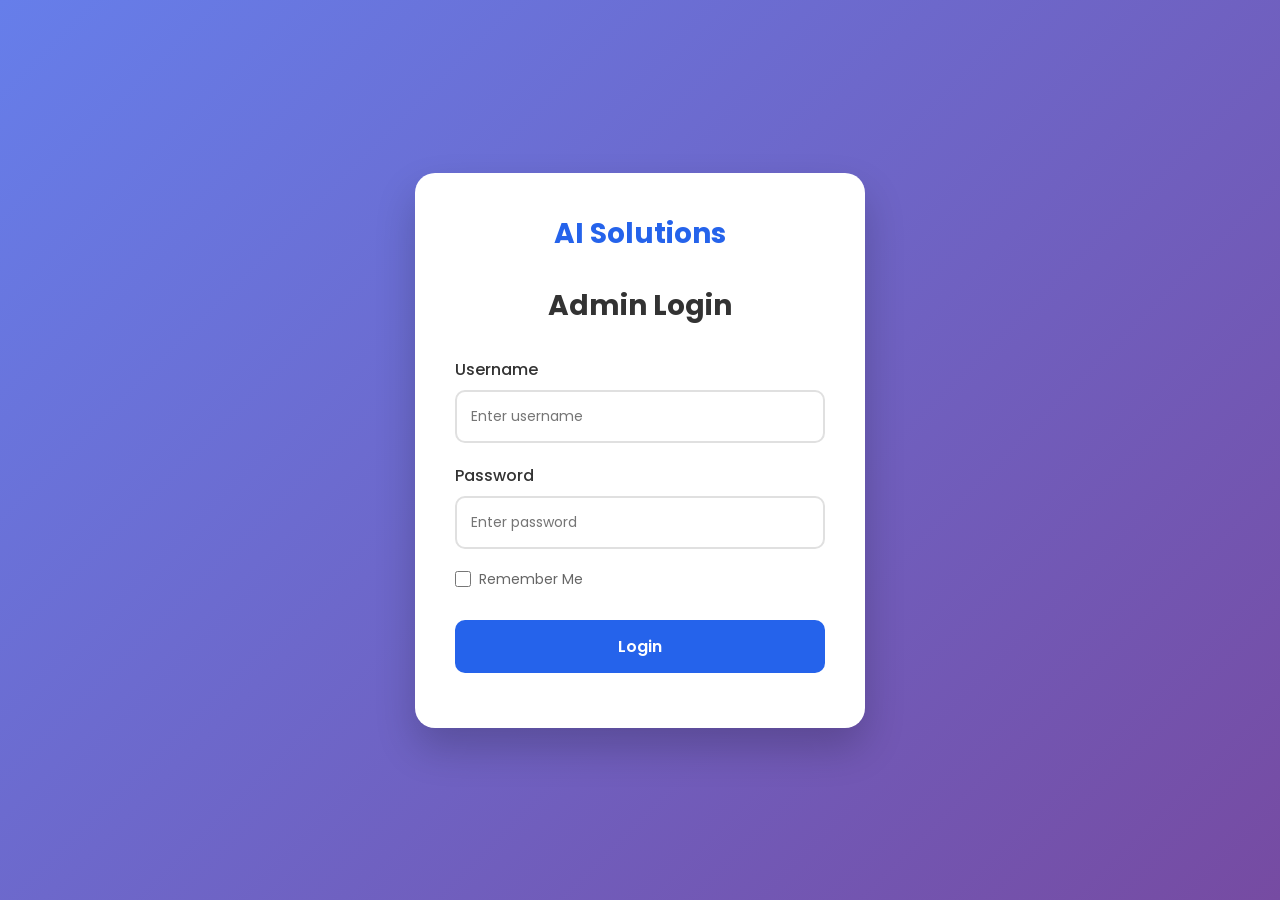
<file: admin.html>
<!DOCTYPE html>
<html lang="en">

<head>
    <meta charset="UTF-8">
    <meta name="viewport" content="width=device-width, initial-scale=1.0">
    <title>Admin Panel - AI Solutions</title>
    <link rel="stylesheet" href="admin_style.css">
    <link href="https://fonts.googleapis.com/css2?family=Poppins:wght@300;400;500;600;700&display=swap" rel="stylesheet">
</head>

<body>

<div class="login-container">
    <div class="logo">AI Solutions</div>
    <h2>Admin Login</h2>
    
    <div class="input-group">
        <label>Username</label>
        <input type="text" id="adminUsername" placeholder="Enter username">
    </div>
    
    <div class="input-group">
        <label>Password</label>
        <input type="password" id="adminPassword" placeholder="Enter password">
    </div>
    
    <div class="options">
        <label class="remember">
            <input type="checkbox" id="rememberMe"> Remember Me
        </label>
    </div>
    
    <button class="login-btn" onclick="login()">Login</button>
    
  
    <div id="loginError" class="error-msg"></div>
</div>

<script src="admin_script.js"></script>

</body>

</html>
</file>
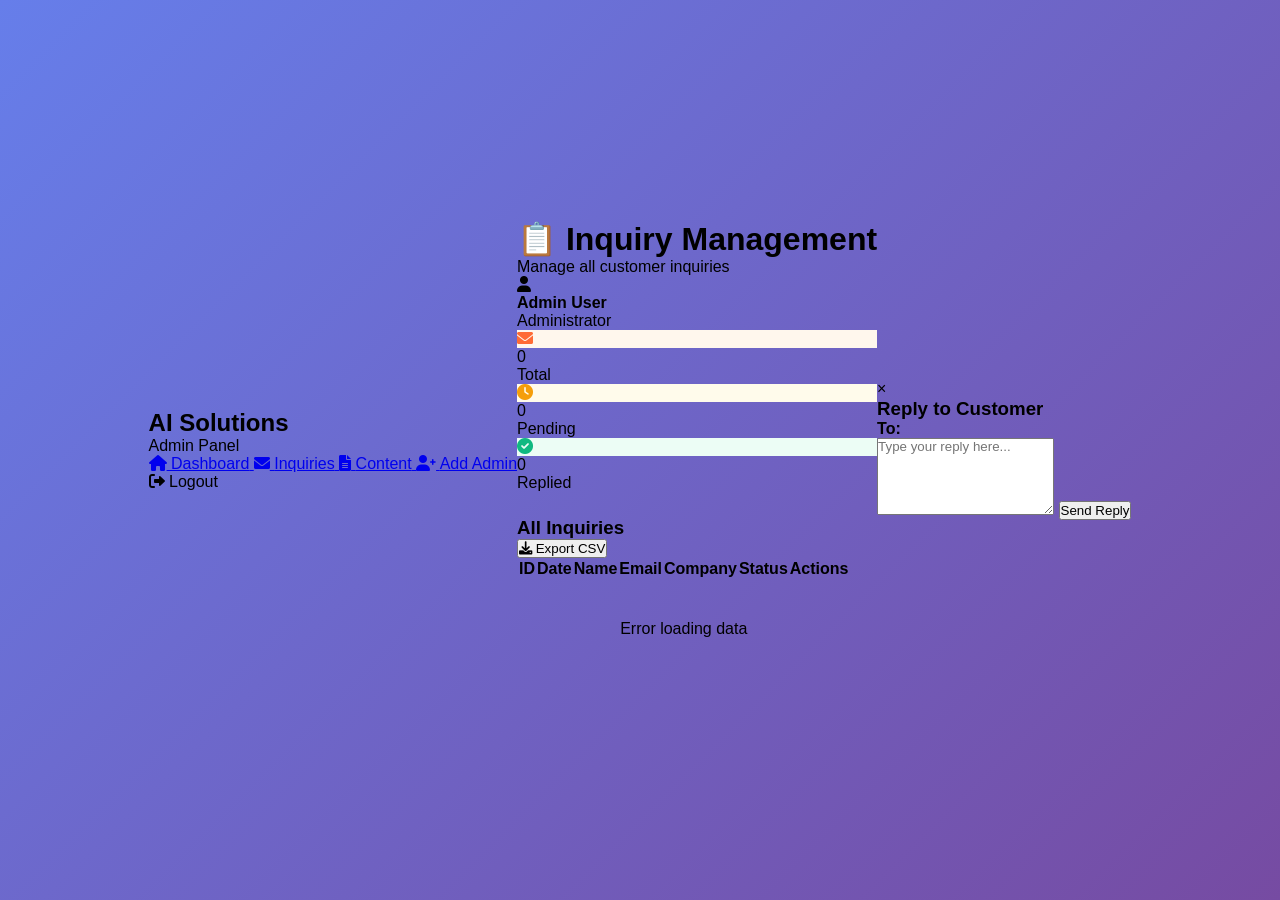
<file: inquiries.html>
<!DOCTYPE html>
<html lang="en">
<head>
    <meta charset="UTF-8">
    <meta name="viewport" content="width=device-width, initial-scale=1.0">
    <title>Inquiries - AI Solutions</title>
    <link href="https://fonts.googleapis.com/css2?family=Inter:wght@300;400;500;600;700;800&display=swap" rel="stylesheet">
    <link rel="stylesheet" href="https://cdnjs.cloudflare.com/ajax/libs/font-awesome/6.0.0-beta3/css/all.min.css">
    <link rel="stylesheet" href="admin_style.css">
</head>
<body>

<!-- SIDEBAR -->
<div class="sidebar">
    <div class="sidebar-header">
        <div>
            <h2>AI Solutions</h2>
            <p>Admin Panel</p>
        </div>
    </div>
    <div class="sidebar-menu">
        <a href="dashboard.html" class="menu-item">
            <i class="fas fa-home"></i>
            <span>Dashboard</span>
        </a>
        <a href="inquiries.html" class="menu-item active">
            <i class="fas fa-envelope"></i>
            <span>Inquiries</span>
        </a>
        <a href="content.html" class="menu-item">
            <i class="fas fa-file-alt"></i>
            <span>Content</span>
        </a>
        <a href="add-admin.html" class="menu-item">
            <i class="fas fa-user-plus"></i>
            <span>Add Admin</span>
        </a>
        <div class="menu-divider"></div>
        <div class="menu-item" onclick="logout()">
            <i class="fas fa-sign-out-alt"></i>
            <span>Logout</span>
        </div>
    </div>
</div>

<!-- MAIN CONTENT -->
<div class="main-content">
    <div class="top-bar">
        <div class="page-title">
            <h1>📋 Inquiry Management</h1>
            <p>Manage all customer inquiries</p>
        </div>
        <div class="user-info">
            <div class="admin-avatar"><i class="fas fa-user"></i></div>
            <div class="admin-details">
                <h4 class="admin-name">Admin User</h4>
                <p>Administrator</p>
            </div>
        </div>
    </div>

    <!-- Stats -->
    <div class="stats-grid" style="margin-bottom:25px;">
        <div class="stat-card">
            <div class="stat-header">
                <div class="stat-icon" style="background:#fff7ed;"><i class="fas fa-envelope" style="color:#ff6b35;"></i></div>
            </div>
            <div class="stat-value" id="totalCount">0</div>
            <div class="stat-label">Total</div>
        </div>
        <div class="stat-card">
            <div class="stat-header">
                <div class="stat-icon" style="background:#fffbeb;"><i class="fas fa-clock" style="color:#f59e0b;"></i></div>
            </div>
            <div class="stat-value" id="pendingCount">0</div>
            <div class="stat-label">Pending</div>
        </div>
        <div class="stat-card">
            <div class="stat-header">
                <div class="stat-icon" style="background:#ecfdf5;"><i class="fas fa-check-circle" style="color:#10b981;"></i></div>
            </div>
            <div class="stat-value" id="repliedCount">0</div>
            <div class="stat-label">Replied</div>
        </div>
    </div>

    <!-- Table -->
    <div class="table-container">
        <div class="table-header">
            <h3>All Inquiries</h3>
            <button class="btn-export" onclick="exportInquiriesCSV()"><i class="fas fa-download"></i> Export CSV</button>
        </div>
        <div style="overflow-x:auto;">
            <table class="data-table">
                <thead>
                    <tr>
                        <th>ID</th>
                        <th>Date</th>
                        <th>Name</th>
                        <th>Email</th>
                        <th>Company</th>
                        <th>Status</th>
                        <th>Actions</th>
                    </tr>
                </thead>
                <tbody id="inquiriesBody">
                    <tr><td colspan="7" style="text-align:center; padding:40px;">Loading...</td></tr>
                </tbody>
            </table>
        </div>
    </div>
</div>

<!-- Reply Modal -->
<div id="replyModal" class="modal">
    <div class="modal-content">
        <span class="close-modal" onclick="closeReplyModal()">&times;</span>
        <h3>Reply to Customer</h3>
        <p><strong>To:</strong> <span id="replyEmail"></span></p>
        <textarea id="replyMessage" rows="5" placeholder="Type your reply here..."></textarea>
        <button class="btn-submit" onclick="sendReply()">Send Reply</button>
    </div>
</div>

<script src="admin_script.js"></script>
<script>
    let allInquiries = [];
    let currentReplyId = null;

    window.onload = function() {
        loadInquiries();
    }

    async function loadInquiries() {
        try {
            const response = await fetch('api/get_inquiries.php');
            const result = await response.json();

            if (result.success && result.data) {
                allInquiries = result.data;
                updateStats();
                renderTable();
            }
        } catch (error) {
            document.getElementById('inquiriesBody').innerHTML = '<tr><td colspan="7" style="text-align:center; padding:40px;">Error loading data</td></tr>';
        }
    }

    function updateStats() {
        const total = allInquiries.length;
        const pending = allInquiries.filter(i => i.status === 'pending').length;
        const replied = allInquiries.filter(i => i.status === 'replied').length;

        document.getElementById('totalCount').innerText = total;
        document.getElementById('pendingCount').innerText = pending;
        document.getElementById('repliedCount').innerText = replied;
    }

    function renderTable() {
        const tbody = document.getElementById('inquiriesBody');

        if (allInquiries.length === 0) {
            tbody.innerHTML = '<tr><td colspan="7" style="text-align:center; padding:40px;">No inquiries yet</td></tr>';
            return;
        }

        tbody.innerHTML = '';
        allInquiries.forEach(inq => {
            const row = tbody.insertRow();
            row.insertCell(0).innerHTML = inq.id;
            row.insertCell(1).innerHTML = inq.submitted_at ? new Date(inq.submitted_at).toLocaleString() : '-';
            row.insertCell(2).innerHTML = inq.full_name || '-';
            row.insertCell(3).innerHTML = inq.email || '-';
            row.insertCell(4).innerHTML = inq.company || '-';
            row.insertCell(5).innerHTML = `<span class="status-badge status-${inq.status || 'pending'}">${inq.status || 'pending'}</span>`;
            row.insertCell(6).innerHTML = `
                <button class="btn-reply" onclick="openReplyModal(${inq.id}, '${inq.email}')">Reply</button>
                <button class="btn-delete" onclick="deleteInquiry(${inq.id})">Delete</button>
            `;
        });
    }

    function openReplyModal(id, email) {
        currentReplyId = id;
        document.getElementById('replyEmail').innerHTML = email;
        document.getElementById('replyModal').style.display = 'flex';
    }

    function closeReplyModal() {
        document.getElementById('replyModal').style.display = 'none';
        document.getElementById('replyMessage').value = '';
    }

    async function sendReply() {
        const message = document.getElementById('replyMessage').value;
        if (!message) { alert("Please enter a reply message"); return; }

        try {
            const response = await fetch('api/reply_inquiry.php', {
                method: 'POST',
                headers: { 'Content-Type': 'application/json' },
                body: JSON.stringify({ id: currentReplyId, message: message })
            });
            const result = await response.json();
            if (result.success) {
                alert('✅ Reply sent successfully!');
                closeReplyModal();
                loadInquiries();
            } else {
                alert('Error: ' + result.message);
            }
        } catch (error) {
            alert('Network error: ' + error.message);
        }
    }

    async function deleteInquiry(id) {
        if (confirm('Are you sure you want to delete this inquiry?')) {
            await fetch('api/delete_inquiry.php', {
                method: 'POST',
                headers: { 'Content-Type': 'application/json' },
                body: JSON.stringify({ id: id })
            });
            loadInquiries();
        }
    }

    function exportInquiriesCSV() {
        if (allInquiries.length === 0) { alert("No data to export"); return; }

        let csv = "ID,Date,Name,Email,Phone,Company,Country,Job Title,Message,Status\n";
        allInquiries.forEach(inq => {
            csv += `"${inq.id}","${inq.submitted_at}","${inq.full_name || ''}","${inq.email || ''}","${inq.phone || ''}","${inq.company || ''}","${inq.country || ''}","${inq.job_title || ''}","${(inq.job_details || '').replace(/"/g, '""')}","${inq.status || 'pending'}"\n`;
        });

        const blob = new Blob([csv], { type: 'text/csv' });
        const url = URL.createObjectURL(blob);
        const a = document.createElement('a');
        a.href = url;
        a.download = `inquiries_${new Date().toISOString().split('T')[0]}.csv`;
        a.click();
        URL.revokeObjectURL(url);
    }
</script>
</body>
</html>
</file>
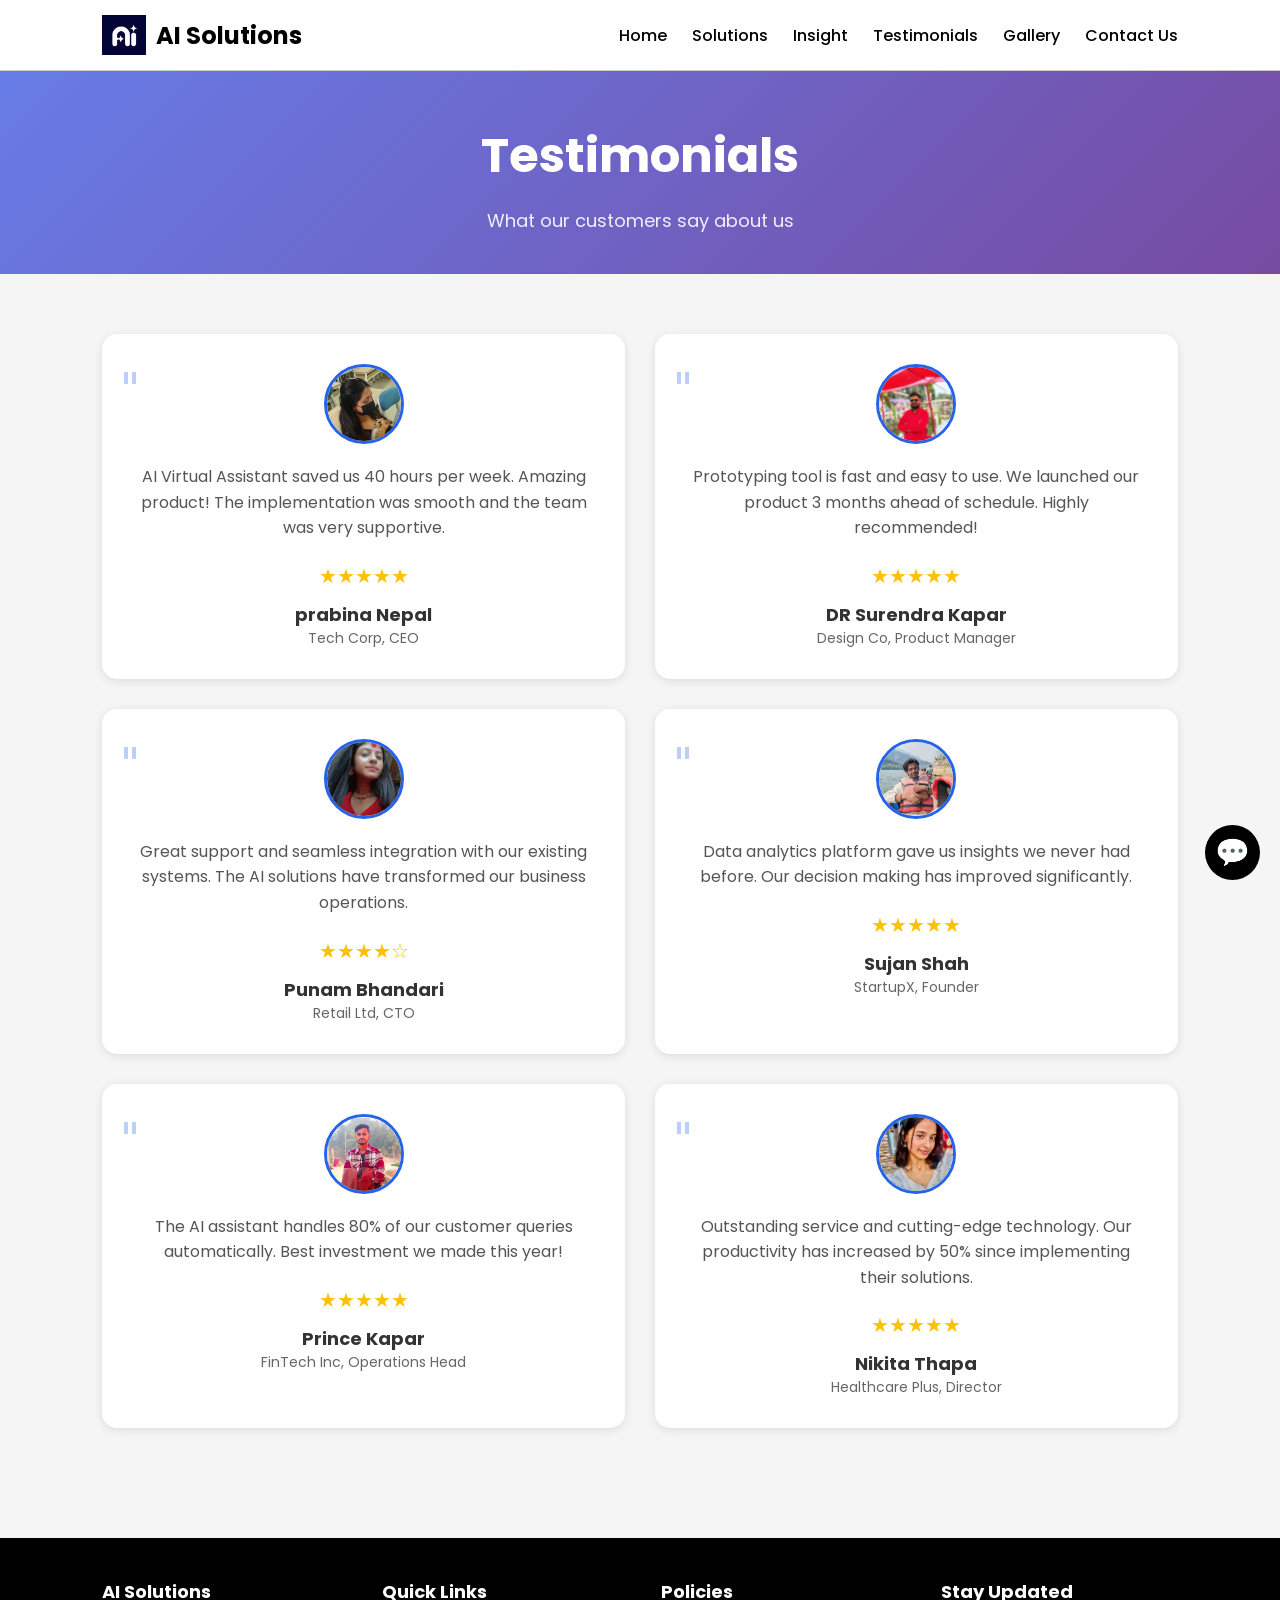
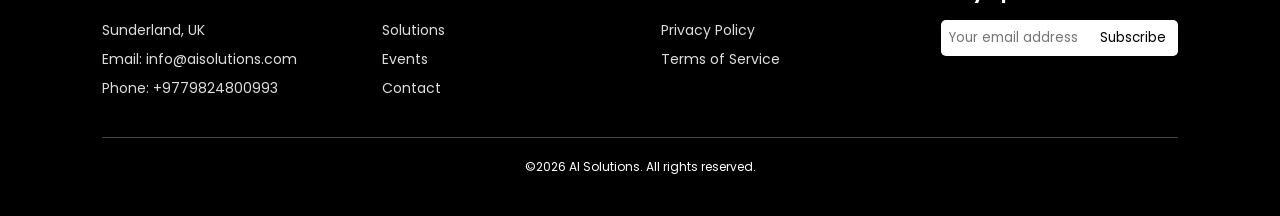
<file: testimonials.html>
<!DOCTYPE html>
<html lang="en">

<head>
    <meta charset="UTF-8">
    <meta name="viewport" content="width=device-width, initial-scale=1.0">
    <title>AI Solutions - Testimonials</title>
    <link rel="stylesheet" href="style.css">
    <link href="https://fonts.googleapis.com/css2?family=Poppins:wght@300;400;500;600;700&display=swap" rel="stylesheet">
</head>

<body>

<nav>
    <div class="logo">
        <img src="images/logo.png" alt="AI Solutions Logo">
        <span>AI Solutions</span>
    </div>
    <ul>
        <li><a href="index.html">Home</a></li>
        <li><a href="solutions.html">Solutions</a></li>
        <li><a href="insight.html">Insight</a></li>
        <li><a href="testimonials.html">Testimonials</a></li>
        <li><a href="gallery.html">Gallery</a></li>
        <li><a href="contact.html">Contact Us</a></li>
    </ul>
</nav>

<section class="page-header">
    <h1>Testimonials</h1>
    <p>What our customers say about us</p>
</section>

<section class="testimonials-page">
    <div class="testimonials-container">
        <!-- Testimonial 1 -->
        <div class="testimonial-card">
            <div class="customer-image">
                <img src="images/feedback.jpeg" alt="prabina Nepal">
            </div>
            <div class="quote-icon">"</div>
            <p class="testimonial-text">AI Virtual Assistant saved us 40 hours per week. Amazing product! The implementation was smooth and the team was very supportive.</p>
            <div class="rating">★★★★★</div>
            <h4>prabina Nepal</h4>
            <p class="company">Tech Corp, CEO</p>
        </div>

        <!-- Testimonial 2 -->
        <div class="testimonial-card">
            <div class="customer-image">
                <img src="images/feedback1.jpeg" alt="DR Surendra Kapar">
            </div>
            <div class="quote-icon">"</div>
            <p class="testimonial-text">Prototyping tool is fast and easy to use. We launched our product 3 months ahead of schedule. Highly recommended!</p>
            <div class="rating">★★★★★</div>
            <h4>DR Surendra Kapar</h4>
            <p class="company">Design Co, Product Manager</p>
        </div>

        <!-- Testimonial 3 -->
        <div class="testimonial-card">
            <div class="customer-image">
                <img src="images/feedback2.jpeg" alt="Punam Bhandari">
            </div>
            <div class="quote-icon">"</div>
            <p class="testimonial-text">Great support and seamless integration with our existing systems. The AI solutions have transformed our business operations.</p>
            <div class="rating">★★★★☆</div>
            <h4>Punam Bhandari</h4>
            <p class="company">Retail Ltd, CTO</p>
        </div>

        <!-- Testimonial 4 -->
        <div class="testimonial-card">
            <div class="customer-image">
                <img src="images/feedback3.jpeg" alt="Sujan Shah">
            </div>
            <div class="quote-icon">"</div>
            <p class="testimonial-text">Data analytics platform gave us insights we never had before. Our decision making has improved significantly.</p>
            <div class="rating">★★★★★</div>
            <h4>Sujan Shah</h4>
            <p class="company">StartupX, Founder</p>
        </div>

        <!-- Testimonial 5 -->
        <div class="testimonial-card">
            <div class="customer-image">
                <img src="images/feedback4.jpeg" alt="Prince Kapar">
            </div>
            <div class="quote-icon">"</div>
            <p class="testimonial-text">The AI assistant handles 80% of our customer queries automatically. Best investment we made this year!</p>
            <div class="rating">★★★★★</div>
            <h4>Prince Kapar</h4>
            <p class="company">FinTech Inc, Operations Head</p>
        </div>

        <!-- Testimonial 6 -->
        <div class="testimonial-card">
            <div class="customer-image">
                <img src="images/image5.jpg" alt="Nikita Thapa">
            </div>
            <div class="quote-icon">"</div>
            <p class="testimonial-text">Outstanding service and cutting-edge technology. Our productivity has increased by 50% since implementing their solutions.</p>
            <div class="rating">★★★★★</div>
            <h4>Nikita Thapa</h4>
            <p class="company">Healthcare Plus, Director</p>
        </div>
    </div>
</section>

<!-- CHATBOT ICON -->
<div class="chatbot-icon" id="chatbotIcon">
    <div class="chat-icon">💬</div>
</div>

<!-- CHATBOT WINDOW -->
<div class="chatbot" id="chatbotWindow">
    <div class="chat-header">
        🤖 AI Assistant
        <span class="close-chat" id="closeChat">&times;</span>
    </div>
    <div class="chat-body" id="chatBody">
        <div class="bot-msg">Hi 👋</div>
        <div class="bot-msg">How can I help you today?</div>
    </div>
    <div class="chat-footer">
        <input type="text" id="chatInput" placeholder="Type your message...">
        <button id="sendBtn">➤</button>
    </div>
</div>

<footer>
    <div class="footer-container">
        <div class="footer-box">
            <h3>AI Solutions</h3>
            <p>Sunderland, UK</p>
            <p>Email: info@aisolutions.com</p>
            <p>Phone: +9779824800993</p>
        </div>
        <div class="footer-box">
            <h3>Quick Links</h3>
            <a href="solutions.html">Solutions</a>
            <a href="gallery.html">Events</a>
            <a href="contact.html">Contact</a>
        </div>
        <div class="footer-box">
            <h3>Policies</h3>
            <a href="#">Privacy Policy</a>
            <a href="#">Terms of Service</a>
        </div>
        <div class="footer-box">
            <h3>Stay Updated</h3>
            <div class="subscribe">
                <input type="email" id="subscribeEmail" placeholder="Your email address">
                <button onclick="alert('Subscribed!')">Subscribe</button>
            </div>
        </div>
    </div>
    <div class="copyright">©2026 AI Solutions. All rights reserved.</div>
</footer>

<script src="script.js"></script>

</body>

</html>
</file>
<file: admin_style.css>
* {
    margin: 0;
    padding: 0;
    box-sizing: border-box;
    font-family: 'Poppins', sans-serif;
}

body {
    background: linear-gradient(135deg, #667eea 0%, #764ba2 100%);
    min-height: 100vh;
    display: flex;
    justify-content: center;
    align-items: center;
    padding: 20px;
}

.login-container {
    max-width: 450px;
    width: 100%;
    background: white;
    border-radius: 20px;
    padding: 40px;
    box-shadow: 0 20px 40px rgba(0, 0, 0, 0.2);
    text-align: center;
}

.logo {
    font-size: 28px;
    font-weight: 700;
    color: #2563eb;
    margin-bottom: 30px;
}

.login-container h2 {
    color: #333;
    margin-bottom: 30px;
    font-size: 28px;
}

.input-group {
    text-align: left;
    margin-bottom: 20px;
}

.input-group label {
    display: block;
    margin-bottom: 8px;
    font-weight: 500;
    color: #333;
}

.input-group input {
    width: 100%;
    padding: 14px;
    border: 2px solid #e0e0e0;
    border-radius: 10px;
    font-size: 14px;
    outline: none;
    transition: border 0.3s;
}

.input-group input:focus {
    border-color: #2563eb;
}

.options {
    display: flex;
    justify-content: space-between;
    align-items: center;
    margin-bottom: 30px;
}

.remember {
    display: flex;
    align-items: center;
    gap: 8px;
    color: #666;
    font-size: 14px;
    cursor: pointer;
}

.remember input {
    width: 16px;
    height: 16px;
    cursor: pointer;
}

.forgot {
    color: #2563eb;
    text-decoration: none;
    font-size: 14px;
}

.forgot:hover {
    text-decoration: underline;
}

.login-btn {
    width: 100%;
    padding: 14px;
    background: #2563eb;
    color: white;
    border: none;
    border-radius: 10px;
    font-size: 16px;
    font-weight: 600;
    cursor: pointer;
    transition: background 0.3s;
}

.login-btn:hover {
    background: #1e4db9;
}

.register-link {
    margin-top: 25px;
    color: #666;
    font-size: 14px;
}

.register-link a {
    color: #2563eb;
    text-decoration: none;
    font-weight: 500;
}

.register-link a:hover {
    text-decoration: underline;
}

.error-msg {
    color: #dc2626;
    font-size: 14px;
    margin-top: 15px;
}

@media (max-width: 768px) {
    .login-container {
        margin: 20px;
        padding: 30px 20px;
    }
}
</file>
<file: style.css>
* {
    margin: 0;
    padding: 0;
    box-sizing: border-box;
    font-family: 'Poppins', sans-serif;
}

body {
    background: #f5f5f5;
}

.container {
    max-width: 1200px;
    margin: 0 auto;
    padding: 0 20px;
}




.hero-stats {
    display: flex;
    gap: 60px;
    flex-wrap: wrap;
}

.stat {
    text-align: left;
}

.stat-number {
    display: block;
    font-size: 2rem;
    font-weight: 800;
    color: #17191c;
}

.stat-label {
    font-size: 0.85rem;
    color: #0b0c0f;
}
/* ========== NAVBAR ========== */
nav {
    width: 100%;
    background: white;
    padding: 15px 8%;
    display: flex;
    justify-content: space-between;
    align-items: center;
    border-bottom: 1px solid #ccc;
    position: fixed;
    top: 0;
    z-index: 1000;
}

.logo {
    font-size: 24px;
    font-weight: 700;
    color: black;
}

nav ul {
    display: flex;
    list-style: none;
}

nav ul li {
    margin-left: 25px;
}

nav ul li a {
    text-decoration: none;
    color: black;
    font-weight: 500;
    transition: color 0.3s;
}

nav ul li a:hover {
    color: #2563eb;
}

/* ========== HERO SECTION ========== */
.hero {
    width: 100%;
    min-height: 80vh;
    background: white;
    padding: 120px 8% 60px;
    display: flex;
    justify-content: space-between;
    align-items: center;
}

.hero-text {
    width: 50%;
}

.hero-text h1 {
    font-size: 50px;
    line-height: 65px;
    margin-bottom: 20px;
}

.hero-text p {
    font-size: 18px;
    color: #555;
    margin-bottom: 30px;
}

.hero-buttons button {
    padding: 12px 25px;
    border: none;
    border-radius: 5px;
    cursor: pointer;
    font-size: 16px;
    margin-right: 10px;
    transition: transform 0.3s;
}

.hero-buttons button:hover {
    transform: translateY(-2px);
}

.btn1 {
    background: black;
    color: white;
}

.btn2 {
    background: #ddd;
}

.hero-image {
    width: 40%;
    text-align: center;
}

.hero-image img {
    width: 100%;
    height: 350px;
    object-fit: cover;
    border: 2px solid black;
    border-radius: 10px;
}

.slider-dots {
    margin-top: 15px;
}

.slider-dots span {
    display: inline-block;
    width: 14px;
    height: 14px;
    border: 2px solid black;
    border-radius: 50%;
    margin: 0 5px;
    cursor: pointer;
}

.slider-dots .active {
    background: black;
}

/* ========== FEATURES SECTION ========== */
.features {
    padding: 60px 8%;
    text-align: center;
}

.features h2 {
    font-size: 35px;
    margin-bottom: 40px;
}

.feature-container {
    display: flex;
    justify-content: space-between;
    gap: 20px;
}

.box {
    width: 23%;
    background: white;
    padding: 20px;
    border-radius: 10px;
    box-shadow: 0 2px 10px rgba(0, 0, 0, 0.1);
    transition: transform 0.3s;
}

.box:hover {
    transform: translateY(-5px);
}

.box img {
    width: 100%;
    height: 180px;
    object-fit: cover;
    border-radius: 8px;
    margin-bottom: 15px;
}

.box h3 {
    font-size: 18px;
}

/* ========== LEADING INDUSTRIES SECTION ========== */
.industries {
    padding: 60px 8%;
    background: #f8f9fa;
}

.section-title {
    text-align: center;
    font-size: 36px;
    margin-bottom: 15px;
    color: #333;
}

.section-subtitle {
    text-align: center;
    color: #666;
    margin-bottom: 50px;
    font-size: 18px;
}

.industries-grid {
    display: grid;
    grid-template-columns: repeat(auto-fit, minmax(350px, 1fr));
    gap: 30px;
}

.industry-card {
    background: white;
    padding: 30px;
    border-radius: 15px;
    box-shadow: 0 2px 10px rgba(0,0,0,0.1);
    transition: transform 0.3s;
}

.industry-card:hover {
    transform: translateY(-5px);
}

.industry-icon {
    font-size: 48px;
    margin-bottom: 20px;
}

.industry-card h3 {
    font-size: 24px;
    margin-bottom: 15px;
    color: #2563eb;
}

.industry-card p {
    color: #666;
    margin-bottom: 20px;
    line-height: 1.6;
}

.industry-card ul {
    list-style: none;
}

.industry-card ul li {
    padding: 8px 0;
    color: #555;
    font-size: 14px;
    border-bottom: 1px solid #eee;
}

.industry-card ul li:last-child {
    border-bottom: none;
}

/* ========== PAGE HEADER ========== */
.page-header {
    text-align: center;
    padding: 120px 8% 40px;
    background: linear-gradient(135deg, #667eea 0%, #764ba2 100%);
    color: white;
}

.page-header h1 {
    font-size: 48px;
    margin-bottom: 15px;
}

.page-header p {
    font-size: 18px;
    opacity: 0.9;
}

/* ========== SOLUTIONS SECTION ========== */
.solutions-section {
    padding: 60px 0;
}

.solutions-grid {
    display: grid;
    grid-template-columns: repeat(3, 1fr);
    gap: 30px;
}

.solution-card {
    background: white;
    border-radius: 15px;
    overflow: hidden;
    box-shadow: 0 5px 15px rgba(0,0,0,0.1);
    transition: transform 0.3s;
    text-align: center;
}

.solution-card:hover {
    transform: translateY(-5px);
}

.solution-card img {
    width: 100%;
    height: 200px;
    object-fit: cover;
}

.solution-card h3 {
    font-size: 20px;
    padding: 15px 15px 5px;
    color: #2563eb;
}

.solution-card p {
    color: #666;
    padding: 0 15px 15px;
    font-size: 14px;
    line-height: 1.5;
}

.solution-btn {
    background: #2563eb;
    color: white;
    padding: 10px 25px;
    border: none;
    border-radius: 8px;
    cursor: pointer;
    font-weight: 600;
    margin-bottom: 20px;
    transition: background 0.3s;
}

.solution-btn:hover {
    background: #1a4db9;
}

/* ========== TRAINING SECTION ========== */
.training-section {
    padding: 60px 0;
    background: linear-gradient(135deg, #667eea, #764ba2);
}

.training-section .section-title {
    color: white;
}

.training-section .section-subtitle {
    color: rgba(255,255,255,0.9);
}

.training-grid {
    display: grid;
    grid-template-columns: repeat(3, 1fr);
    gap: 30px;
}

.training-card {
    background: white;
    border-radius: 15px;
    padding: 25px;
    text-align: center;
    transition: transform 0.3s;
}

.training-card:hover {
    transform: translateY(-5px);
}

.training-icon {
    font-size: 50px;
    margin-bottom: 15px;
}

.training-card h3 {
    font-size: 18px;
    margin-bottom: 10px;
    color: #2563eb;
}

.training-card p {
    color: #666;
    font-size: 13px;
    margin-bottom: 15px;
}

.training-meta {
    display: flex;
    justify-content: center;
    gap: 8px;
    flex-wrap: wrap;
    margin: 15px 0;
    padding: 10px 0;
    border-top: 1px solid #eee;
    border-bottom: 1px solid #eee;
}

.training-meta span {
    font-size: 11px;
    background: #f0f0f0;
    padding: 4px 10px;
    border-radius: 20px;
}

.training-btn {
    background: #2563eb;
    color: white;
    padding: 8px 20px;
    border: none;
    border-radius: 8px;
    cursor: pointer;
    font-weight: 600;
}

/* ========== EVENTS SECTION ========== */
.events-section {
    padding: 60px 0;
    background: #f8f9fa;
}

.events-section .section-title {
    color: #333;
}

.events-section .section-subtitle {
    color: #666;
}

.events-grid {
    display: grid;
    grid-template-columns: repeat(3, 1fr);
    gap: 30px;
}

.event-card {
    background: white;
    border-radius: 15px;
    padding: 25px;
    text-align: center;
    box-shadow: 0 5px 15px rgba(0,0,0,0.1);
    transition: transform 0.3s;
}

.event-card:hover {
    transform: translateY(-5px);
}

.event-date {
    background: linear-gradient(135deg, #667eea, #764ba2);
    color: white;
    padding: 10px;
    border-radius: 10px;
    display: inline-block;
    min-width: 70px;
    margin-bottom: 15px;
}

.event-day {
    font-size: 24px;
    font-weight: 700;
    display: block;
}

.event-month {
    font-size: 12px;
    text-transform: uppercase;
}

.event-card h3 {
    font-size: 18px;
    margin-bottom: 10px;
}

.event-card p {
    color: #666;
    font-size: 13px;
    margin-bottom: 10px;
}

.event-location {
    color: #888;
    font-size: 12px;
    margin-bottom: 15px;
}

.event-btn {
    background: #2563eb;
    color: white;
    padding: 8px 20px;
    border: none;
    border-radius: 8px;
    cursor: pointer;
    font-weight: 500;
}

/* ========== GALLERY PAGE ========== */
.gallery-page {
    padding: 60px 8%;
}

.gallery-container {
    display: grid;
    grid-template-columns: repeat(auto-fit, minmax(300px, 1fr));
    gap: 25px;
}

.gallery-item {
    position: relative;
    overflow: hidden;
    border-radius: 10px;
    height: 250px;
}

.gallery-item img {
    width: 100%;
    height: 100%;
    object-fit: cover;
    transition: transform 0.3s;
}

.gallery-item:hover img {
    transform: scale(1.1);
}

.gallery-item .overlay {
    position: absolute;
    bottom: 0;
    left: 0;
    right: 0;
    background: rgba(0, 0, 0, 0.7);
    color: white;
    padding: 10px;
    text-align: center;
    transform: translateY(100%);
    transition: transform 0.3s;
}

.gallery-item:hover .overlay {
    transform: translateY(0);
}

/* ========== CASE STUDIES PAGE ========== */
.case-studies-page {
    padding: 60px 8%;
}

.case-studies-container {
    display: grid;
    grid-template-columns: repeat(auto-fit, minmax(350px, 1fr));
    gap: 30px;
}

.case-card {
    background: white;
    border-radius: 10px;
    overflow: hidden;
    box-shadow: 0 2px 10px rgba(0, 0, 0, 0.1);
    transition: transform 0.3s;
}

.case-card:hover {
    transform: translateY(-5px);
}

.case-card img {
    width: 100%;
    height: 200px;
    object-fit: cover;
}

.case-card h3 {
    padding: 15px 15px 5px;
    font-size: 18px;
}

.case-card p {
    padding: 0 15px 10px;
    color: #666;
}

.case-card a {
    display: inline-block;
    margin: 0 15px 20px;
    color: #2563eb;
    text-decoration: none;
}

/* ========== TESTIMONIALS PAGE ========== */
.testimonials-page {
    padding: 60px 8%;
}

.testimonials-container {
    display: grid;
    grid-template-columns: repeat(auto-fit, minmax(350px, 1fr));
    gap: 30px;
}

.testimonial-card {
    background: white;
    padding: 30px;
    border-radius: 15px;
    box-shadow: 0 2px 10px rgba(0, 0, 0, 0.1);
    transition: transform 0.3s;
    position: relative;
}

.testimonial-card:hover {
    transform: translateY(-5px);
}

.quote-icon {
    font-size: 60px;
    color: #2563eb;
    opacity: 0.3;
    position: absolute;
    top: 20px;
    left: 20px;
}

.testimonial-text {
    font-size: 16px;
    line-height: 1.6;
    margin: 20px 0;
    color: #555;
}

.rating {
    color: #ffc107;
    font-size: 20px;
    margin: 10px 0;
}

.testimonial-card h4 {
    font-size: 18px;
    color: #333;
    margin-top: 10px;
}

.company {
    color: #666;
    font-size: 14px;
}

/* ========== BLOG SECTION ========== */
.blog-section {
    padding: 60px 8%;
    background: #f5f5f5;
}

.blog-header {
    text-align: center;
    margin-bottom: 40px;
}

.blog-header h1 {
    font-size: 55px;
    margin-bottom: 10px;
    font-weight: 700;
}

.blog-header p {
    color: #555;
    font-size: 18px;
}

.blog-container {
    display: grid;
    grid-template-columns: repeat(3, 1fr);
    gap: 30px;
}

.blog-card {
    background: white;
    border-radius: 12px;
    overflow: hidden;
    box-shadow: 0 2px 10px rgba(0, 0, 0, 0.1);
    transition: 0.3s;
}

.blog-card:hover {
    transform: translateY(-5px);
}

.blog-card img {
    width: 100%;
    height: 220px;
    object-fit: cover;
}

.blog-card h3 {
    font-size: 24px;
    padding: 20px 20px 10px;
}

.blog-card p {
    padding: 0 20px 20px;
    color: #555;
    line-height: 1.6;
}

.blog-card a {
    display: inline-block;
    padding: 0 20px 20px;
    color: #2563eb;
    text-decoration: none;
    font-weight: 600;
}

/* ========== CONTACT PAGE ========== */
.contact-page {
    padding: 60px 8%;
}

.contact-container {
    display: flex;
    gap: 50px;
    flex-wrap: wrap;
}

.contact-form-container {
    flex: 1;
    background: white;
    padding: 30px;
    border-radius: 15px;
    box-shadow: 0 2px 10px rgba(0, 0, 0, 0.1);
}

.form-group {
    margin-bottom: 20px;
}

.form-group label {
    display: block;
    margin-bottom: 8px;
    font-weight: 500;
    color: #333;
}

.form-group input,
.form-group select,
.form-group textarea {
    width: 100%;
    padding: 12px;
    border: 1px solid #ddd;
    border-radius: 8px;
    font-size: 14px;
    outline: none;
    transition: border 0.3s;
}

.form-group input:focus,
.form-group select:focus,
.form-group textarea:focus {
    border-color: #2563eb;
}

.submit-btn {
    background: black;
    color: white;
    padding: 14px 30px;
    border: none;
    border-radius: 8px;
    cursor: pointer;
    font-size: 16px;
    font-weight: 600;
    width: 100%;
    transition: background 0.3s;
}

.submit-btn:hover {
    background: #333;
}

.form-status {
    margin-top: 20px;
}

.contact-info {
    flex: 0.8;
    background: white;
    padding: 30px;
    border-radius: 15px;
    box-shadow: 0 2px 10px rgba(0, 0, 0, 0.1);
}

.contact-info h2 {
    margin-bottom: 20px;
    color: #333;
}

.info-item {
    display: flex;
    gap: 15px;
    margin-bottom: 25px;
    align-items: center;
}

.info-icon {
    font-size: 30px;
}

.info-item h4 {
    margin-bottom: 5px;
    color: #333;
}

.info-item p {
    color: #666;
}

.follow-us {
    margin-top: 25px;
    padding-top: 20px;
    border-top: 1px solid #eee;
}

.follow-us h3 {
    margin-bottom: 15px;
    font-size: 18px;
    color: #333;
}

.social-links {
    display: flex;
    gap: 15px;
    flex-wrap: wrap;
}

.social-icon {
    display: inline-flex;
    align-items: center;
    gap: 8px;
    text-decoration: none;
    color: #333;
    transition: transform 0.3s;
}

.social-icon img {
    transition: transform 0.3s;
}

.social-icon:hover {
    transform: translateY(-3px);
}

.social-icon:hover img {
    transform: scale(1.1);
}

.map-section {
    margin-top: 25px;
    padding-top: 20px;
    border-top: 1px solid #eee;
}

.map-section h3 {
    margin-bottom: 15px;
    font-size: 18px;
    color: #333;
}

.map-frame {
    background: #f0f0f0;
    height: 120px;
    border-radius: 12px;
    overflow: hidden;
}


/* ========== LOGO WITH IMAGE ========== */
.logo {
    display: flex;
    align-items: center;
    gap: 10px;
}

.logo img {
    height: 40px;
    width: auto;
    object-fit: contain;
}

.logo span {
    font-size: 24px;
    font-weight: 700;
    color: black;
}

/* Mobile responsive */
@media (max-width: 768px) {
    .logo img {
        height: 30px;
    }
    
    .logo span {
        font-size: 18px;
    }
}

/* ========== MODAL STYLES (For Insight Page) ========== */
.modal {
    display: none;
    position: fixed;
    top: 0;
    left: 0;
    width: 100%;
    height: 100%;
    background: rgba(0, 0, 0, 0.7);
    z-index: 2000;
    justify-content: center;
    align-items: center;
}

.modal-content {
    background: white;
    max-width: 500px;
    width: 90%;
    border-radius: 15px;
    padding: 30px;
    position: relative;
    max-height: 80vh;
    overflow-y: auto;
    animation: modalFadeIn 0.3s ease;
}

@keyframes modalFadeIn {
    from {
        opacity: 0;
        transform: scale(0.9);
    }
    to {
        opacity: 1;
        transform: scale(1);
    }
}

.close-modal {
    position: absolute;
    top: 15px;
    right: 20px;
    font-size: 28px;
    cursor: pointer;
    color: #999;
    transition: color 0.3s;
}

.close-modal:hover {
    color: black;
}

.modal-content h3 {
    color: #2563eb;
    margin-bottom: 15px;
    font-size: 24px;
    padding-right: 25px;
}

.modal-content p {
    color: #666;
    line-height: 1.6;
    margin-bottom: 20px;
}

.modal-btn {
    background: #2563eb;
    color: white;
    padding: 10px 20px;
    border: none;
    border-radius: 8px;
    cursor: pointer;
    font-weight: 600;
    transition: background 0.3s;
}

.modal-btn:hover {
    background: #1a4db9;
}

/* ========== CHATBOT ========== */
.chatbot-icon {
    position: fixed;
    bottom: 20px;
    right: 20px;
    width: 55px;
    height: 55px;
    background: black;
    border-radius: 50%;
    display: flex;
    justify-content: center;
    align-items: center;
    cursor: pointer;
    z-index: 1000;
}

.chat-icon {
    font-size: 28px;
    color: white;
}

.chatbot {
    position: fixed;
    bottom: 90px;
    right: 20px;
    width: 300px;
    background: white;
    border-radius: 12px;
    display: none;
    z-index: 1000;
    box-shadow: 0 5px 20px rgba(0,0,0,0.2);
}

.chatbot.open {
    display: block;
}

.chat-header {
    background: black;
    color: white;
    padding: 12px;
    border-radius: 12px 12px 0 0;
    display: flex;
    justify-content: space-between;
}

.close-chat {
    cursor: pointer;
    font-size: 20px;
}

.chat-body {
    padding: 12px;
    height: 200px;
    overflow-y: auto;
    background: #f9f9f9;
}

.bot-msg {
    background: #e4e4e4;
    padding: 8px;
    border-radius: 12px;
    margin-bottom: 8px;
    font-size: 13px;
}

.user-msg {
    background: black;
    color: white;
    padding: 8px;
    border-radius: 12px;
    margin-bottom: 8px;
    text-align: right;
    font-size: 13px;
}

.chat-footer {
    display: flex;
    border-top: 1px solid #ddd;
}

.chat-footer input {
    flex: 1;
    padding: 10px;
    border: none;
    outline: none;
}

.chat-footer button {
    width: 50px;
    background: black;
    color: white;
    border: none;
    cursor: pointer;
}

/* ========== FOOTER ========== */
footer {
    background: black;
    color: white;
    padding: 40px 8%;
    margin-top: 50px;
}

.footer-container {
    display: flex;
    justify-content: space-between;
    flex-wrap: wrap;
}

.footer-box {
    width: 22%;
}

.footer-box h3 {
    margin-bottom: 15px;
    font-size: 18px;
}

.footer-box p, .footer-box a {
    display: block;
    color: #ddd;
    margin-bottom: 8px;
    text-decoration: none;
    font-size: 14px;
}

.subscribe {
    display: flex;
}

.subscribe input {
    padding: 8px;
    width: 70%;
    border: none;
    border-radius: 5px 0 0 5px;
}

.subscribe button {
    padding: 8px 12px;
    background: white;
    border: none;
    cursor: pointer;
    border-radius: 0 5px 5px 0;
}

.copyright {
    text-align: center;
    margin-top: 30px;
    padding-top: 20px;
    border-top: 1px solid #444;
    font-size: 12px;
}

/* ========== RESPONSIVE ========== */
@media (max-width: 900px) {
    nav {
        flex-direction: column;
    }
    
    nav ul {
        margin-top: 15px;
        flex-wrap: wrap;
        justify-content: center;
    }
    
    nav ul li {
        margin: 0 10px;
    }
    
    .hero {
        flex-direction: column;
        text-align: center;
    }
    
    .hero-text, .hero-image {
        width: 100%;
    }
    
    .hero-image {
        margin-top: 40px;
    }
    
    .hero-buttons {
        justify-content: center;
    }
    
    .feature-container {
        flex-direction: column;
    }
    
    .box {
        width: 100%;
    }
    
    .solutions-grid,
    .training-grid,
    .events-grid,
    .blog-container {
        grid-template-columns: repeat(2, 1fr);
    }
    
    .footer-box {
        width: 100%;
        margin-bottom: 20px;
        text-align: center;
    }
    
    .chatbot {
        width: 280px;
    }
}

/* ========== TESTIMONIALS WITH IMAGES ========== */
.customer-image {
    width: 80px;
    height: 80px;
    margin: 0 auto 15px;
    border-radius: 50%;
    overflow: hidden;
    border: 3px solid #2563eb;
}

.customer-image img {
    width: 100%;
    height: 100%;
    object-fit: cover;
}

.testimonial-card {
    background: white;
    padding: 30px;
    border-radius: 15px;
    box-shadow: 0 2px 10px rgba(0, 0, 0, 0.1);
    transition: transform 0.3s;
    position: relative;
    text-align: center;
}

.testimonial-card:hover {
    transform: translateY(-5px);
}

.quote-icon {
    font-size: 60px;
    color: #2563eb;
    opacity: 0.3;
    position: absolute;
    top: 20px;
    left: 20px;
}

.testimonial-text {
    font-size: 16px;
    line-height: 1.6;
    margin: 20px 0;
    color: #555;
}

.rating {
    color: #ffc107;
    font-size: 20px;
    margin: 10px 0;
}

.testimonial-card h4 {
    font-size: 18px;
    color: #333;
    margin-top: 10px;
}

.company {
    color: #666;
    font-size: 14px;
}

@media (max-width: 600px) {
    .solutions-grid,
    .training-grid,
    .events-grid,
    .blog-container {
        grid-template-columns: 1fr;
    }
    
    .page-header h1 {
        font-size: 32px;
    }
    
    .section-title {
        font-size: 28px;
    }
    
    .hero-text h1 {
        font-size: 32px;
        line-height: 45px;
    }
    
    .solution-card img {
        height: 180px;
    }
}
</file>
